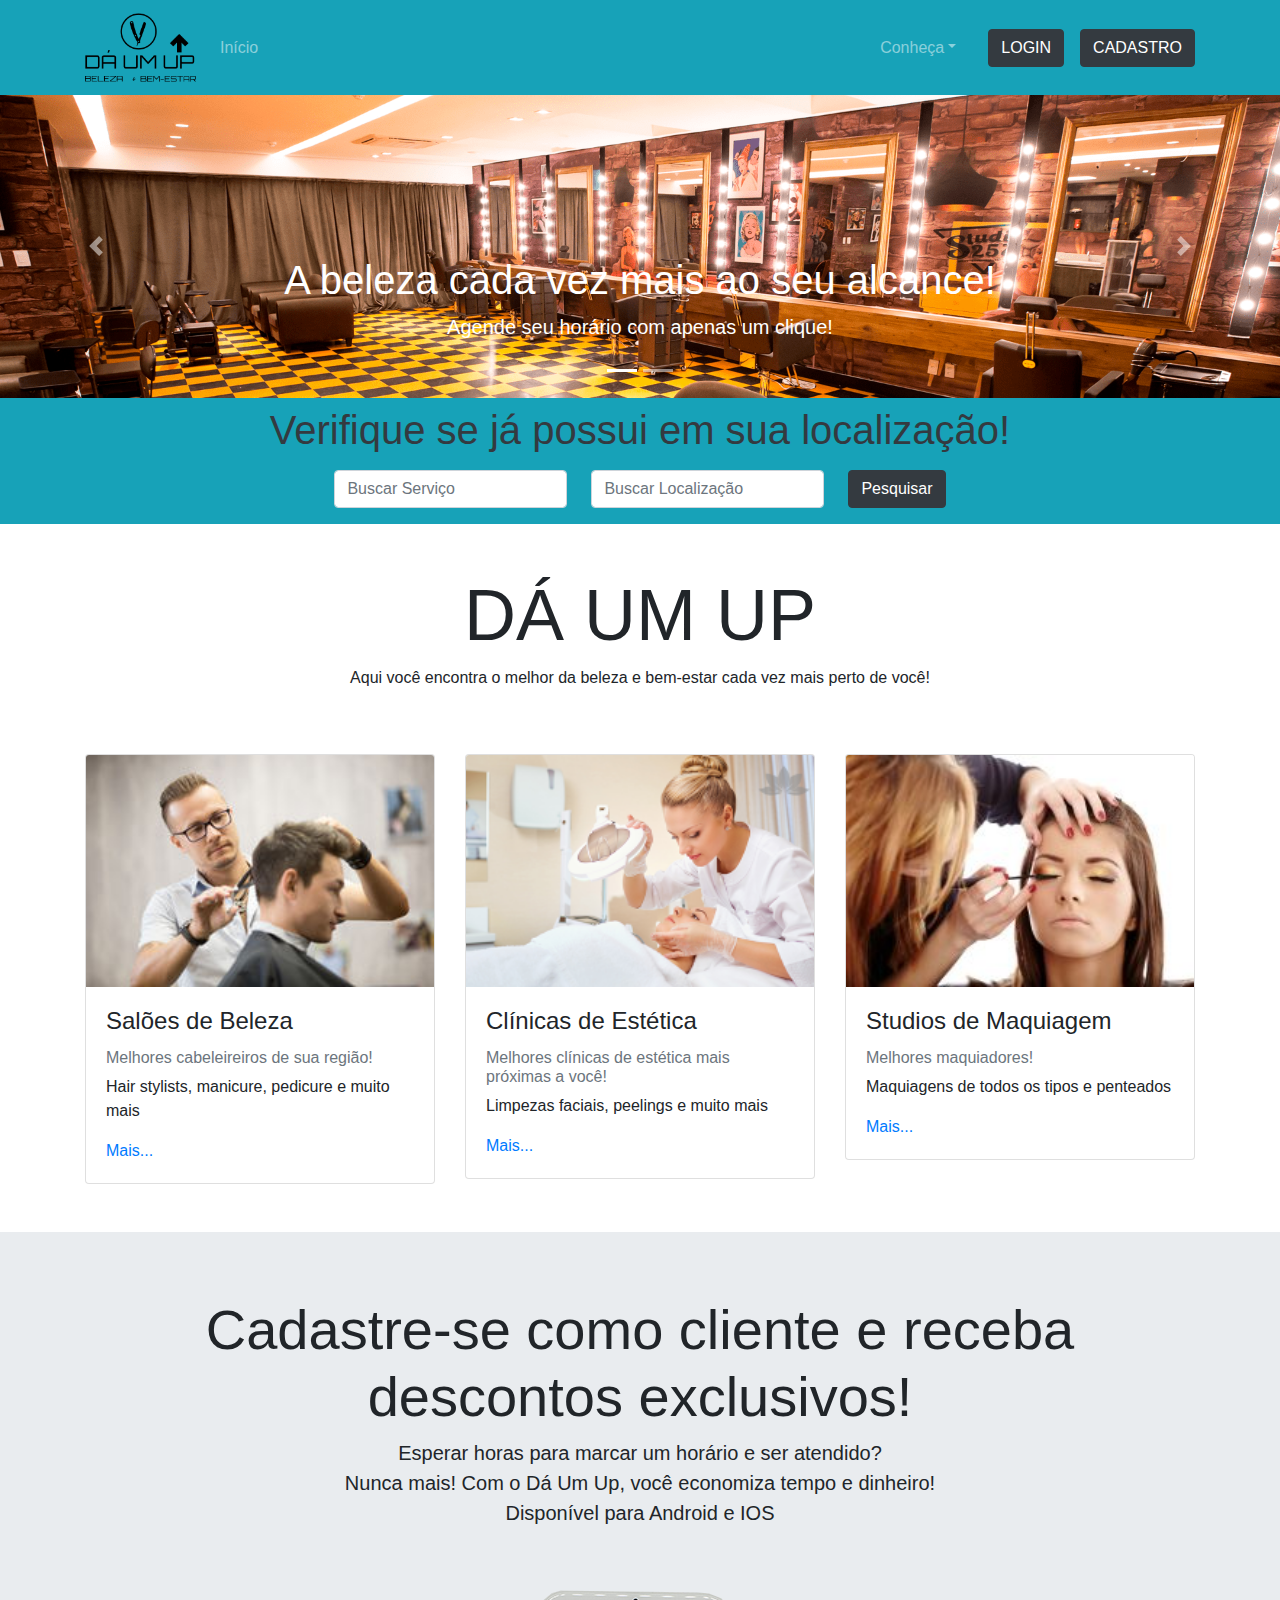
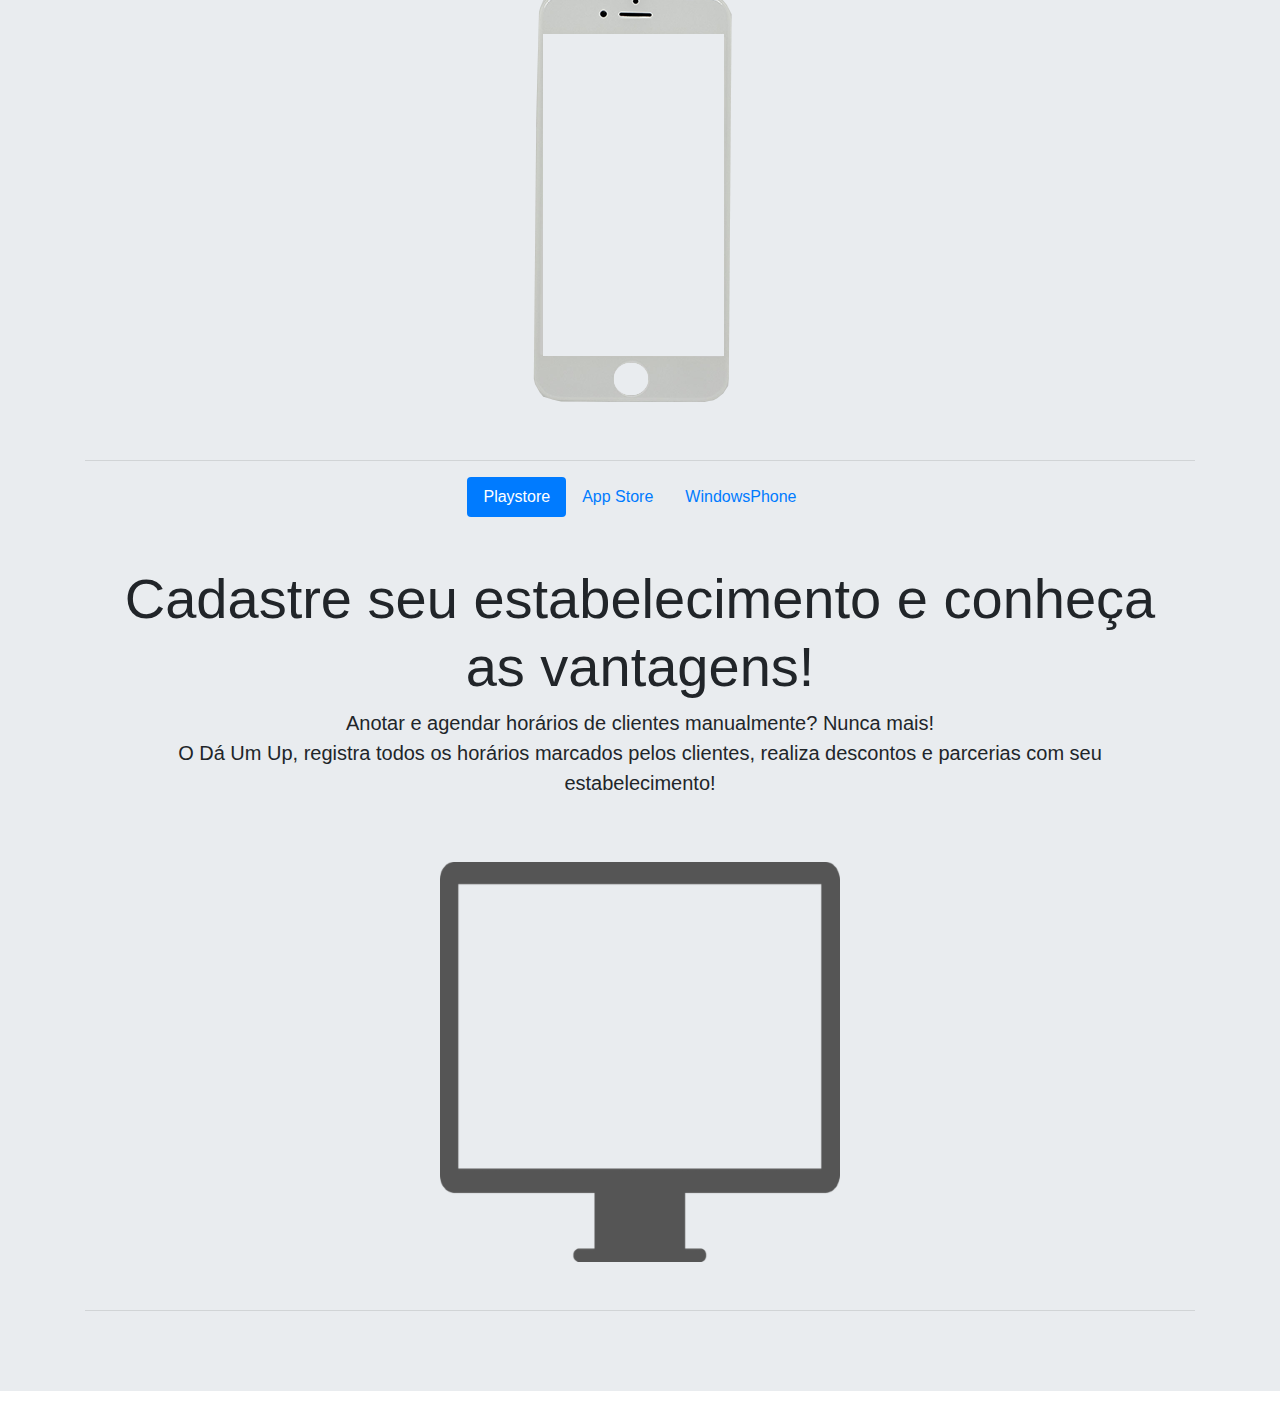
<file: Projeto-DW/index.html>
<!doctype html>
<html lang="en">
  <head>
    <!-- Required meta tags -->
    <meta charset="utf-8">
    <meta name="viewport" content="width=device-width, initial-scale=1, shrink-to-fit=no">

    <!-- Bootstrap CSS -->
    <link rel="stylesheet" href="CSS/bootstrap.min.css">

    <link rel="stylesheet" href="CSS/style.css">

    <title>Da um UP!</title>
  </head>
  <body>
    <!-- Inicio MENU -->
    <nav class="navbar navbar-expand-md navbar-dark bg-info ">

      <div class="container">
        <img width="10%" src="IMG/logo.png" class="navbar-brand  img-fluid ">
        

        <button class="navbar-toggler" type="button" data-toggle="collapse" data-target="#navbarSite">
          <span class="navbar-toggler-icon"></span>
        </button>

        <div class="collapse navbar-collapse" id="navbarSite">

          <ul class="navbar-nav mr-auto">

            <li class="nav-item">
              <a href="#" class="nav-link">Início</a>
            </li>
            

          </ul>

          <ul class="navbar-nav ml-auto">
            <li class="nav-item dropdown">
              <a class="nav-link dropdown-toggle mr-4" href="#" data-toggle="dropdown" id="navDrop">Conheça</a>
              <div class="dropdown-menu">
                <a href="#jumbotron" class="dropdown-item">Cliente</a>
                <a href="#jumbotron2" class="dropdown-item">Estabelecimento</a>
              
              </div>
            </li>
          </ul>

          <form class="form-inline" action="">
            <button class="btn btn-dark mr-3" type="submit">LOGIN</button>
            <button class="btn btn-dark" type="submit">CADASTRO</button>
          </form>

        </div>
      </div>
    </nav>
    <!-- Fim MENU -->

    <div id="carouselSite" class="carousel slide " data-ride="carousel">

      <ol class="carousel-indicators">
        <li data-target="#carouselSite" data-slide-to="0" class="active"></li>
        <li data-target="#carouselSite" data-slide-to="1"></li>
      </ol>

      <div class="carousel-inner">

        <div class="carousel-item active">
          <img src="IMG/img-slide-0.png" class="img-fluid d-block  ">

          <div class="carousel-caption d-none d-md-block text-slide">
            <h1>A beleza cada vez mais ao seu alcance!</h1>
            <p class="lead">Agende seu horário com apenas um clique! </p>
          </div>
        </div>

        <div class="carousel-item">
          <img src="IMG/img-slide-1.png" class="img-fluid d-block ">

          <div class="carousel-caption d-none d-md-block text-slide">
              <h1>Estabelecimentos de Qualidade!</h1>
              <p class="lead">Os melhores estabelecimentos da sua região estão conosco! </p>
            </div>

        </div>

      </div>

      <a class="carousel-control-prev" href="#carouselSite" role="buttom" data-slide="prev">
        <span class="carousel-control-prev-icon"></span>
        <span class="sr-only">Anterior</span>
      </a>

      <a class="carousel-control-next" href="#carouselSite" role="buttom" data-slide="prev">
        <span class="carousel-control-next-icon"></span>
        <span class="sr-only">Proximo</span>
      </a>

    </div>
    
    <nav class="navbar navbar-dark bg-info">
        <div class="container ">
          <div class="row justify-content-sm-center text-dark">
          <h1>Verifique se já possui em sua localização!</h1>
          <div class="w-100"></div>
          
          <div class="navbar">
          <form class="form-inline" action="">
              <input type="search" class="form-control ml-0 mr-4" placeholder="Buscar Serviço">
              <input type="search" class="form-control ml-0 mr-4" placeholder="Buscar Localização">
              <button class="btn btn-dark" type="submit">Pesquisar</button>
          </form>
        </div>
          </div>
        </div>
      </nav>

      <div class="container">
        <div class="row">
          <div class="col-12 text-center my-5">
            <h1 class="display-3">DÁ UM UP</h1>
            <p>Aqui você encontra o melhor da beleza e bem-estar cada vez mais perto de você! </p>
          </div>
        </div>

        <div class="row">
          <div class="col-3"></div>
          <div class="col-9"></div>
        </div>

        <div class="row mb-5">
          <div class="col-sm-4">
            <div class="card">

              <img src="IMG/img-card-0.jpg" class="card-img-top">
              <div class="card-body">
                <h4 class="card-title">Salões de Beleza</h4>
                <h6 class="sub-title mb-2 text-muted">Melhores cabeleireiros de sua região!</h6>
                  <p class="card-text">Hair stylists, manicure, pedicure e muito mais</p>
                  <a href="#" class="card-link">Mais...</a>               
                </div>
            </div>
          </div>

          <div class="col-sm-4">
              <div class="card">

                  <img src="IMG/ESTETICISTA.png" class="card-img-top">
                  <div class="card-body">
                    <h4 class="card-title">Clínicas de Estética</h4>
                    <h6 class="sub-title mb-2 text-muted">Melhores clínicas de estética mais próximas a você!</h6>
                      <p class="card-text">Limpezas faciais, peelings e muito mais</p>
                      <a href="#" class="card-link">Mais...</a>               
                    </div>
                </div>
            </div>

            <div class="col-sm-4">
                <div class="card">

                    <img src="IMG/makeup.jpg" class="card-img-top">
                    <div class="card-body">
                      <h4 class="card-title">Studios de Maquiagem</h4>
                      <h6 class="sub-title mb-2 text-muted">Melhores maquiadores!</h6>
                        <p class="card-text">Maquiagens de todos os tipos e penteados</p>
                        <a href="#" class="card-link">Mais...</a>               
                      </div>
                  </div>
              </div>
        </div>

      </div>

      <div class="jumbotron jumbotron-fluid " id="jumbotron">
        <div class="container">
          <div class="row">
            <div class="col-12 text-center">
              <h1 class="display-4">Cadastre-se como cliente e receba descontos exclusivos!</h1>
              <p class="lead">Esperar horas para marcar um horário e ser atendido? <br>
                Nunca mais! Com o Dá Um Up, você economiza tempo e dinheiro! <br>
              Disponível para Android e IOS</p>
              <img src="IMG/Celular.png" > 
              <hr>
            </div>
          </div>

          <div class="row ">
            <div class="col-12 ">
              <ul class="nav nav-pills justify-content-sm-center text-dark"  id="pills-nav" role="tablist">
                <li nav-item>
                    <a href="#nav-item-01" class="nav-link active" id="nav-pills-01" data-toggle="pill">Playstore</a>
                </li>
                <li nav-item>
                    <a href="#nav-item-02" class="nav-link" id="nav-pills-02" data-toggle="pill">App Store</a>
                </li>
                <li nav-item>
                    <a href="#nav-item-03" class="nav-link" id="nav-pills-03" data-toggle="pill">WindowsPhone</a>
                </li>

              </ul>
            </div>
          </div>
          <br>
          <br>
              <div class= "col-12 text-center" id="jumbotron2">
               <h1 class="display-4">Cadastre seu estabelecimento e conheça as vantagens!</h1> 
               <p class="lead">Anotar e agendar horários de clientes manualmente? Nunca mais!<br>
              O Dá Um Up, registra todos os horários marcados pelos clientes, realiza descontos
              e parcerias com seu estabelecimento! </p>    
                <img src="IMG/telapc.png" class="mt-5">
                

                </div>
                <hr class="mt-5">
                

                
        </div>
       
      </div>


  
    

    <!-- Optional JavaScript -->
    <!-- jQuery first, then Popper.js, then Bootstrap JS -->
    <script src="JS/jquery-3.3.1.slim.min.js"></script>
    <script src="JS/popper.min.js"></script>
    <script src="JS/bootstrap.min.js"></script>
  </body>
</html>
</file>
<file: Projeto-DW/CSS/style.css>
.borda-imagem{
  
}
.local{
    margin: 0 auto;
    float: none;
    
}
</file>
